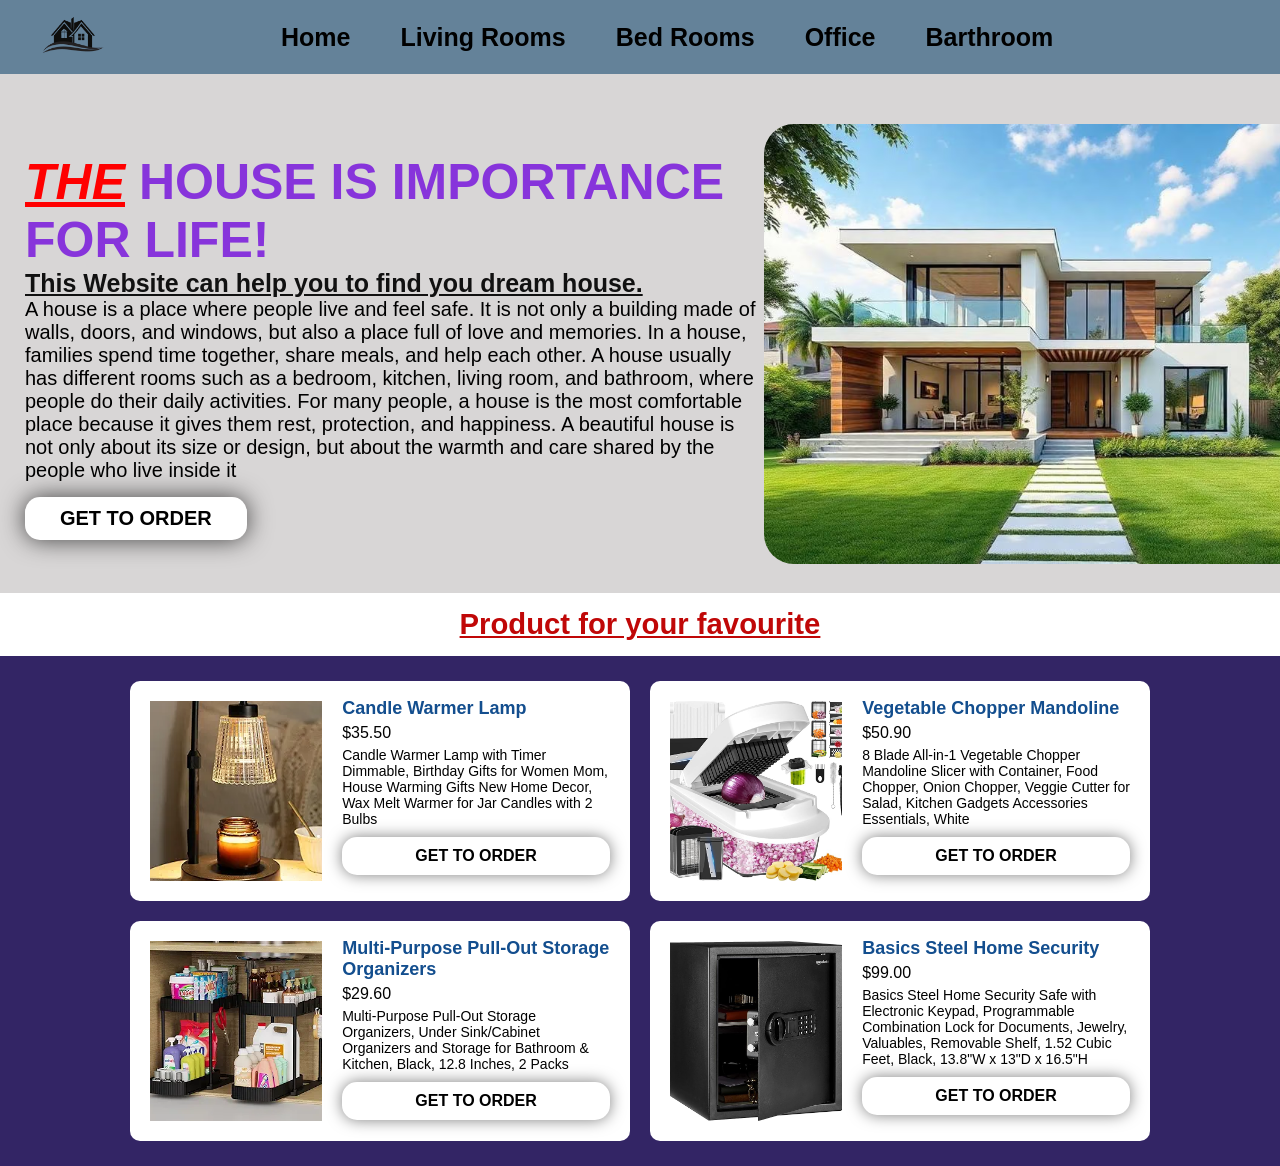
<file: index.html>
<!DOCTYPE html>
<html lang="en">

<head>
    <meta charset="UTF-8">
    <meta name="viewport" content="width=device-width, initial-scale=1.0">
    <title>House in your dream</title>
    <link rel="stylesheet" href="./css_files/style.css">
    <link rel="icon" href="./imgs/logo.png">
</head>

<body>

    <!-- header_and_navigation -->
    <div class="header">
        <!-- ==== logo === -->
        <div class="logo">
            <a href="./index.html"><img src="./imgs/logo.png" alt="LOGO"></a>
        </div>
        <!-- ==== logo === -->
        <!-- ========================================= -->
        <!-- navigation_bar -->
        <div class="nav">
            <ul>
                <li><a href="#">Home</a></li>
                <li><a href="./html_files/live_room.html">Living Rooms</a></li>
                <li><a href="./html_files/bed_room.html">Bed Rooms</a></li>
                <li><a href="./html_files/kitchen.html">Office</a></li>
                <li><a href="./html_files/barthroom.html">Barthroom</a></li>
            </ul>
        </div>
        <!-- end of navigation_bar -->
    </div>
    <!-- end of header_and_navigation -->
    <!-- ============================================= -->

    <!-- hero_section -->
    <section class="section">
        <div class="hero_div">

            <div class="hero_txt">
                <h1><i>THE</i> HOUSE IS IMPORTANCE FOR LIFE!</h1>
                <h4>This Website can help you to find you dream house.</h4>
                <p>A house is a place where people live and feel safe. It is not only a building made of walls, doors,
                    and
                    windows, but also a place full of love and memories. In a house, families spend time together, share
                    meals, and help each other. A house usually has different rooms such as a bedroom, kitchen, living
                    room,
                    and bathroom, where people do their daily activities. For many people, a house is the most
                    comfortable
                    place because it gives them rest, protection, and happiness. A beautiful house is not only about its
                    size or design, but about the warmth and care shared by the people who live inside it</p>
                <a href="#">GET TO ORDER</a>

            </div>
            <div class="img">
                <img src="./imgs/hero_house.avif" alt="House">
            </div>
        </div>
    </section>

    <div class="pro_text">
        <h3> Product for your favourite </h3>
    </div>
    <!-- End of hero_section -->

    <div class="container_fluid">
        <div class="container">
            <div class="content">
                <div class="image"><img src="./imgs/Linght.webp" alt=""></div>
                <div class="txt">
                    <h3>Candle Warmer Lamp</h3>
                    <p class="price">$35.50</p>
                    <p class="desc">Candle Warmer Lamp with Timer Dimmable, Birthday Gifts for Women Mom, House Warming
                        Gifts New Home Decor, Wax Melt Warmer for Jar Candles with 2 Bulbs</p>
                    <a href="#">GET TO ORDER</a>
                </div>
            </div>
            <div class="content">
                <div class="image"><img src="./imgs/cut.jpg" alt=""></div>
                <div class="txt">
                    <h3>Vegetable Chopper Mandoline </h3>
                    <p class="price">$50.90</p>
                    <p class="desc">8 Blade All-in-1 Vegetable Chopper Mandoline Slicer with Container, Food Chopper,
                        Onion Chopper, Veggie Cutter for Salad, Kitchen Gadgets Accessories Essentials, White</p>
                    <a href="#">GET TO ORDER</a>
                </div>
            </div>
            <div class="content">
                <div class="image"><img src="./imgs/sapou.webp" alt=""></div>
                <div class="txt">
                    <h3>Multi-Purpose Pull-Out Storage Organizers</h3>
                    <p class="price">$29.60</p>
                    <p class="desc">Multi-Purpose Pull-Out Storage Organizers, Under Sink/Cabinet Organizers and Storage for Bathroom & Kitchen, Black, 12.8 Inches, 2 Packs</p>
                    <a href="#">GET TO ORDER</a>
                </div>
            </div>
            <div class="content">
                <div class="image"><img src="./imgs/box_security.jpg" alt=""></div>
                <div class="txt">
                    <h3>Basics Steel Home Security</h3>
                    <p class="price">$99.00</p>
                    <p class="desc">Basics Steel Home Security Safe with Electronic Keypad, Programmable Combination
                        Lock for Documents, Jewelry, Valuables, Removable Shelf, 1.52 Cubic Feet, Black, 13.8"W x 13"D x
                        16.5"H</p>
                    <a href="#">GET TO ORDER</a>
                </div>
            </div>
        </div>
    </div>




</body>

</html>
</file>
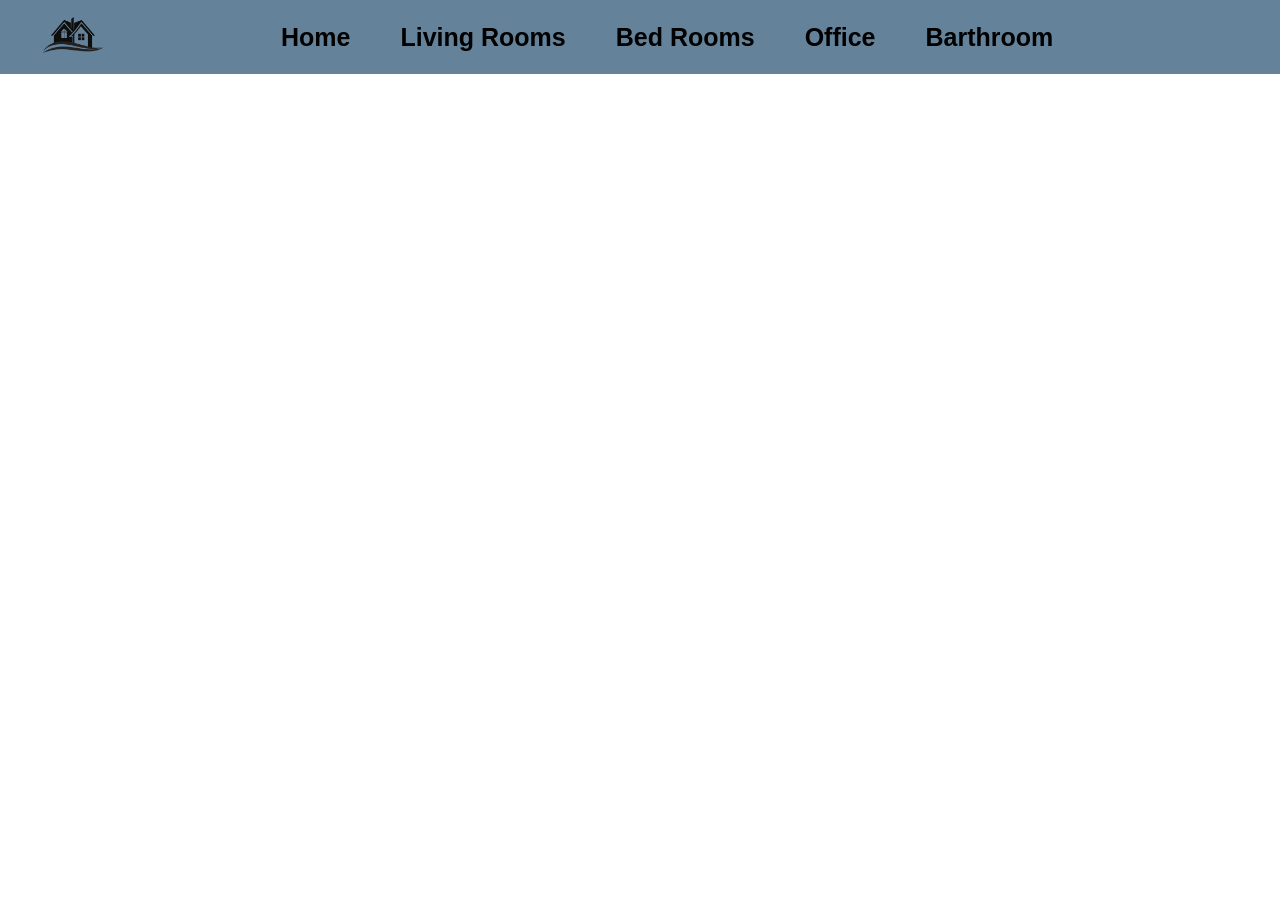
<file: html_files/barthroom.html>
<!DOCTYPE html>
<html lang="en">
<head>
    <meta charset="UTF-8">
    <meta name="viewport" content="width=device-width, initial-scale=1.0">
    <title>House in your dream</title>
    <link rel="stylesheet" href="../css_files/bathroom.css">
</head>
<body>
        <div class="header">
        <!-- ==== logo === -->
        <div class="logo">
            <a href="./index.html"><img src="../imgs/logo.png" alt="LOGO"></a>
        </div>
        <!-- ==== logo === -->
        <!-- ========================================= -->
        <!-- navigation_bar -->
        <div class="nav">
            <ul>
                <li><a href="../index.html">Home</a></li>
                <li><a href="../html_files/live_room.html">Living Rooms</a></li>
                <li><a href="../html_files/bed_room.html">Bed Rooms</a></li>
                <li><a href="../html_files/kitchen.html">Office</a></li>
                <li><a href="../html_files/barthroom.html">Barthroom</a></li>
            </ul>
        </div>
        <!-- end of navigation_bar -->
    </div>
</body>
</html>
</file>
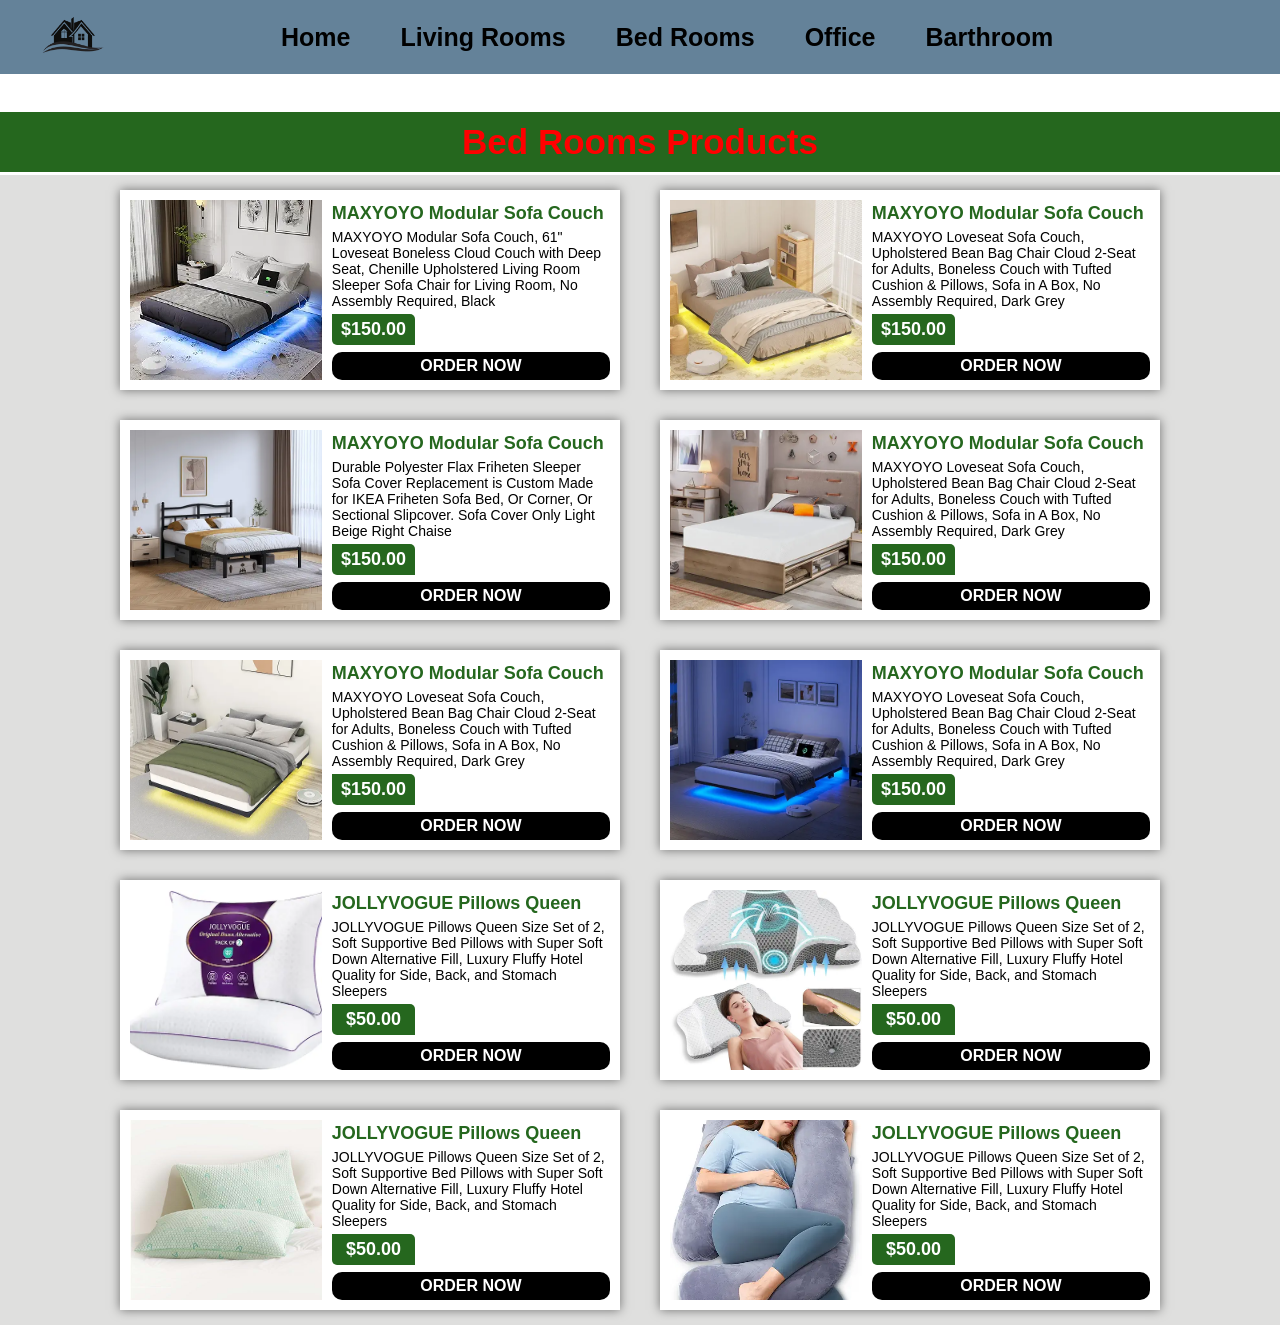
<file: html_files/bed_room.html>
<!DOCTYPE html>
<html lang="en">

<head>
    <meta charset="UTF-8">
    <meta name="viewport" content="width=device-width, initial-scale=1.0">
    <title>House in your dream</title>
    <link rel="stylesheet" href="../css_files/bed_room.css">
</head>

<body>
    <div class="header">
        <!-- ==== logo === -->
        <div class="logo">
            <a href="./index.html"><img src="../imgs/logo.png" alt="LOGO"></a>
        </div>
        <!-- ==== logo === -->
        <!-- ========================================= -->
        <!-- navigation_bar -->
        <div class="nav">
            <ul>
                <li><a href="../index.html">Home</a></li>
                <li><a href="../html_files/live_room.html">Living Rooms</a></li>
                <li><a href="../html_files/bed_room.html">Bed Rooms</a></li>
                <li><a href="../html_files/kitchen.html">Office</a></li>
                <li><a href="../html_files/barthroom.html">Barthroom</a></li>
            </ul>
        </div>
        <!-- end of navigation_bar -->



    </div>


    <div class="text">
        <h3 class="model">Bed Rooms Products</h3>
    </div>


    <div class="container">
        <div class="content">
            <div class="img"><img src="../imgs/bed01.webp" alt=""></div>
            <div class="text">
                <div class="caption">
                    <h3>MAXYOYO Modular Sofa Couch</h3>
                    <p class="desc">MAXYOYO Modular Sofa Couch, 61" Loveseat Boneless Cloud Couch with Deep Seat,
                        Chenille Upholstered Living Room Sleeper Sofa Chair for Living Room, No Assembly Required, Black
                    </p>
                    <p class="price">$150.00</p>
                </div>
                <div class="btn">
                    <a href="#">ORDER NOW</a>
                </div>
            </div>
        </div>
        <div class="content">
            <div class="img"><img src="../imgs/bed02.webp" alt=""></div>
            <div class="text">
                <div class="caption">
                    <h3>MAXYOYO Modular Sofa Couch</h3>
                    <p class="desc">MAXYOYO Loveseat Sofa Couch, Upholstered Bean Bag Chair Cloud 2-Seat for Adults,
                        Boneless Couch with Tufted Cushion & Pillows, Sofa in A Box, No Assembly Required, Dark Grey</p>
                    <p class="price">$150.00</p>
                </div>
                <div class="btn">
                    <a href="#">ORDER NOW</a>
                </div>
            </div>
        </div>
        <div class="content">
            <div class="img"><img src="../imgs/bed03.webp" alt=""></div>
            <div class="text">
                <div class="caption">
                    <h3>MAXYOYO Modular Sofa Couch</h3>
                    <p class="desc">Durable Polyester Flax Friheten Sleeper Sofa Cover Replacement is Custom Made for
                        IKEA Friheten Sofa Bed, Or Corner, Or Sectional Slipcover. Sofa Cover Only Light Beige Right
                        Chaise</p>
                    <p class="price">$150.00</p>
                </div>
                <div class="btn">
                    <a href="#">ORDER NOW</a>
                </div>
            </div>
        </div>
        <div class="content">
            <div class="img"><img src="../imgs/bed04.webp" alt=""></div>
            <div class="text">
                <div class="caption">
                    <h3>MAXYOYO Modular Sofa Couch</h3>
                    <p class="desc">MAXYOYO Loveseat Sofa Couch, Upholstered Bean Bag Chair Cloud 2-Seat for Adults,
                        Boneless Couch with Tufted Cushion & Pillows, Sofa in A Box, No Assembly Required, Dark Grey</p>
                    <p class="price">$150.00</p>
                </div>
                <div class="btn">
                    <a href="#">ORDER NOW</a>
                </div>
            </div>
        </div>
        <div class="content">
            <div class="img"><img src="../imgs/bed05.webp" alt=""></div>
            <div class="text">
                <div class="caption">
                    <h3>MAXYOYO Modular Sofa Couch</h3>
                    <p class="desc">MAXYOYO Loveseat Sofa Couch, Upholstered Bean Bag Chair Cloud 2-Seat for Adults,
                        Boneless Couch with Tufted Cushion & Pillows, Sofa in A Box, No Assembly Required, Dark Grey</p>
                    <p class="price">$150.00</p>
                </div>
                <div class="btn">
                    <a href="#">ORDER NOW</a>
                </div>
            </div>
        </div>
        <div class="content">
            <div class="img"><img src="../imgs/bed06.webp" alt=""></div>
            <div class="text">
                <div class="caption">
                    <h3>MAXYOYO Modular Sofa Couch</h3>
                    <p class="desc">MAXYOYO Loveseat Sofa Couch, Upholstered Bean Bag Chair Cloud 2-Seat for Adults,
                        Boneless Couch with Tufted Cushion & Pillows, Sofa in A Box, No Assembly Required, Dark Grey</p>
                    <p class="price">$150.00</p>
                </div>
                <div class="btn">
                    <a href="#">ORDER NOW</a>
                </div>
            </div>
        </div>
        <div class="content">
            <div class="img"><img src="../imgs/pl01.webp" alt=""></div>
            <div class="text">
                <div class="caption">
                    <h3>JOLLYVOGUE Pillows Queen </h3>
                    <p class="desc">JOLLYVOGUE Pillows Queen Size Set of 2, Soft Supportive Bed Pillows with Super Soft
                        Down Alternative Fill, Luxury Fluffy Hotel Quality for Side, Back, and Stomach Sleepers</p>
                    <p class="price">$50.00</p>
                </div>
                <div class="btn">
                    <a href="#">ORDER NOW</a>
                </div>
            </div>
        </div>
        <div class="content">
            <div class="img"><img src="../imgs/pl02.webp" alt=""></div>
            <div class="text">
                <div class="caption">
                    <h3>JOLLYVOGUE Pillows Queen </h3>
                    <p class="desc">JOLLYVOGUE Pillows Queen Size Set of 2, Soft Supportive Bed Pillows with Super Soft
                        Down Alternative Fill, Luxury Fluffy Hotel Quality for Side, Back, and Stomach Sleepers</p>
                    <p class="price">$50.00</p>
                </div>
                <div class="btn">
                    <a href="#">ORDER NOW</a>
                </div>
            </div>
        </div>
        <div class="content">
            <div class="img"><img src="../imgs/pl03.jpg" alt=""></div>
            <div class="text">
                <div class="caption">
                    <h3>JOLLYVOGUE Pillows Queen </h3>
                    <p class="desc">JOLLYVOGUE Pillows Queen Size Set of 2, Soft Supportive Bed Pillows with Super Soft
                        Down Alternative Fill, Luxury Fluffy Hotel Quality for Side, Back, and Stomach Sleepers</p>
                    <p class="price">$50.00</p>
                </div>
                <div class="btn">
                    <a href="#">ORDER NOW</a>
                </div>
            </div>
        </div>
        <div class="content">
            <div class="img"><img src="../imgs/pl04.webp" alt=""></div>
            <div class="text">
                <div class="caption">
                    <h3>JOLLYVOGUE Pillows Queen </h3>
                    <p class="desc">JOLLYVOGUE Pillows Queen Size Set of 2, Soft Supportive Bed Pillows with Super Soft
                        Down Alternative Fill, Luxury Fluffy Hotel Quality for Side, Back, and Stomach Sleepers</p>
                    <p class="price">$50.00</p>
                </div>
                <div class="btn">
                    <a href="#">ORDER NOW</a>
                </div>
            </div>
        </div>
    </div>



</body>

</html>
</file>
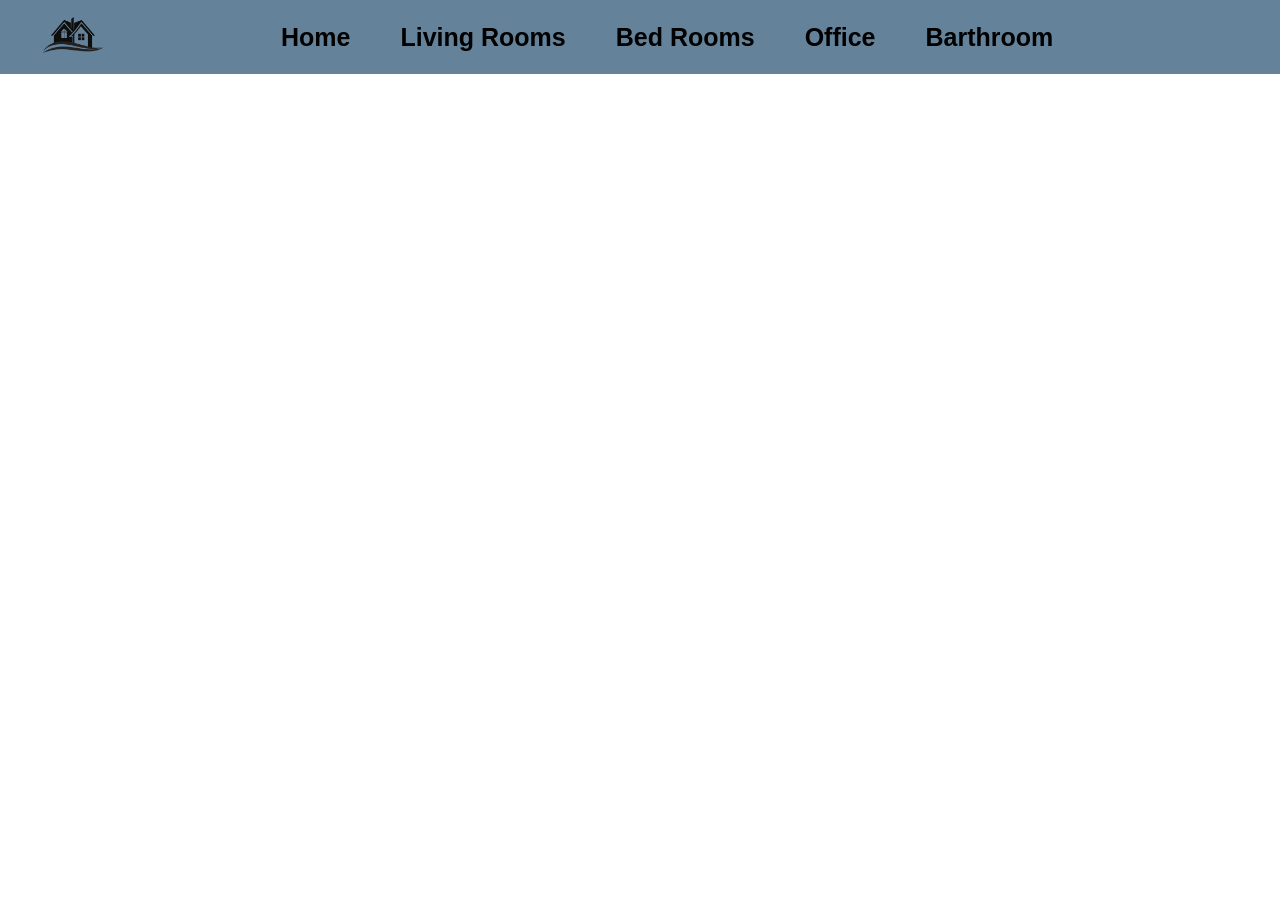
<file: html_files/kitchen.html>
<!DOCTYPE html>
<html lang="en">
<head>
    <meta charset="UTF-8">
    <meta name="viewport" content="width=device-width, initial-scale=1.0">
    <title>House in your dream</title>
    <link rel="stylesheet" href="../css_files/live_room.css">
</head>
<body>
        <div class="header">
        <!-- ==== logo === -->
        <div class="logo">
            <a href="./index.html"><img src="../imgs/logo.png" alt="LOGO"></a>
        </div>
        <!-- ==== logo === -->
        <!-- ========================================= -->
        <!-- navigation_bar -->
        <div class="nav">
            <ul>
                <li><a href="../index.html">Home</a></li>
                <li><a href="../html_files/live_room.html">Living Rooms</a></li>
                <li><a href="../html_files/bed_room.html">Bed Rooms</a></li>
                <li><a href="../html_files/kitchen.html">Office</a></li>
                <li><a href="../html_files/barthroom.html">Barthroom</a></li>
            </ul>
        </div>
        <!-- end of navigation_bar -->
    </div>
</body>
</html>
</file>
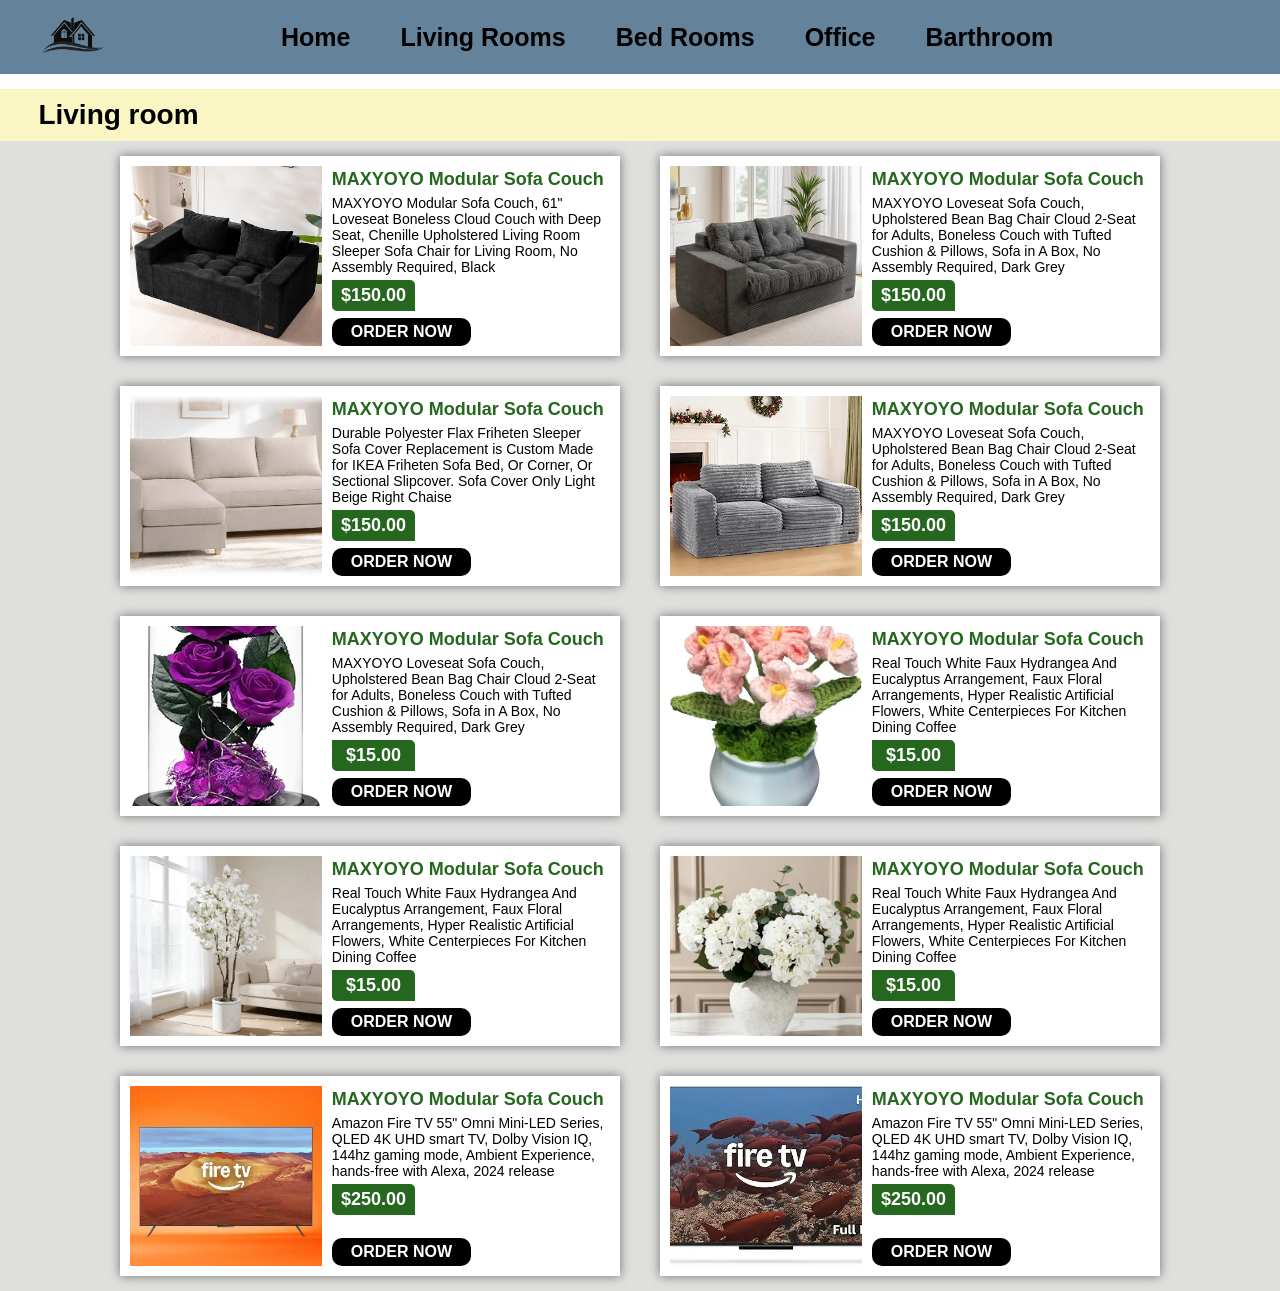
<file: html_files/live_room.html>
<!DOCTYPE html>
<html lang="en">

<head>
    <meta charset="UTF-8">
    <meta name="viewport" content="width=device-width, initial-scale=1.0">
    <title>House in your dream</title>
    <link rel="stylesheet" href="../css_files/live_room.css">
</head>

<body>
    <div class="header">
        <!-- ==== logo === -->
        <div class="logo">
            <a href="./index.html"><img src="../imgs/logo.png" alt="LOGO"></a>
        </div>
        <!-- ==== logo === -->
        <!-- ========================================= -->
        <!-- navigation_bar -->
        <div class="nav">
            <ul>
                <li><a href="../index.html">Home</a></li>
                <li><a href="../html_files/live_room.html">Living Rooms</a></li>
                <li><a href="../html_files/bed_room.html">Bed Rooms</a></li>
                <li><a href="../html_files/kitchen.html">Office</a></li>
                <li><a href="../html_files/barthroom.html">Barthroom</a></li>
            </ul>
        </div>
        <!-- end of navigation_bar -->
    </div>
    <div class="text_content">
        <h2>Living room</h2>
    </div>


    <!-- product_contraller -->
    <div class="container">
        <div class="content">
            <div class="img"><img src="../imgs/black_sofa.jpg" alt=""></div>
            <div class="text">
                <div class="caption">
                    <h3>MAXYOYO Modular Sofa Couch</h3>
                    <p class="desc">MAXYOYO Modular Sofa Couch, 61" Loveseat Boneless Cloud Couch with Deep Seat,
                        Chenille Upholstered Living Room Sleeper Sofa Chair for Living Room, No Assembly Required, Black
                    </p>
                    <p class="price">$150.00</p>
                </div>
                <div class="btn">
                    <a href="#">ORDER NOW</a>
                </div>
            </div>
        </div>
        <div class="content">
            <div class="img"><img src="../imgs/sofa.webp" alt=""></div>
            <div class="text">
                <div class="caption">
                    <h3>MAXYOYO Modular Sofa Couch</h3>
                    <p class="desc">MAXYOYO Loveseat Sofa Couch, Upholstered Bean Bag Chair Cloud 2-Seat for Adults,
                        Boneless Couch with Tufted Cushion & Pillows, Sofa in A Box, No Assembly Required, Dark Grey</p>
                    <p class="price">$150.00</p>
                </div>
                <div class="btn">
                    <a href="#">ORDER NOW</a>
                </div>
            </div>
        </div>
        <div class="content">
            <div class="img"><img src="../imgs/white_sofa.jpg" alt=""></div>
            <div class="text">
                <div class="caption">
                    <h3>MAXYOYO Modular Sofa Couch</h3>
                    <p class="desc">Durable Polyester Flax Friheten Sleeper Sofa Cover Replacement is Custom Made for
                        IKEA Friheten Sofa Bed, Or Corner, Or Sectional Slipcover. Sofa Cover Only Light Beige Right
                        Chaise</p>
                    <p class="price">$150.00</p>
                </div>
                <div class="btn">
                    <a href="#">ORDER NOW</a>
                </div>
            </div>
        </div>
        <div class="content">
            <div class="img"><img src="../imgs/gray_sofa.webp" alt=""></div>
            <div class="text">
                <div class="caption">
                    <h3>MAXYOYO Modular Sofa Couch</h3>
                    <p class="desc">MAXYOYO Loveseat Sofa Couch, Upholstered Bean Bag Chair Cloud 2-Seat for Adults,
                        Boneless Couch with Tufted Cushion & Pillows, Sofa in A Box, No Assembly Required, Dark Grey</p>
                    <p class="price">$150.00</p>
                </div>
                <div class="btn">
                    <a href="#">ORDER NOW</a>
                </div>
            </div>
        </div>
        <div class="content">
            <div class="img"><img src="../imgs/fl02.webp" alt=""></div>
            <div class="text">
                <div class="caption">
                    <h3>MAXYOYO Modular Sofa Couch</h3>
                    <p class="desc">MAXYOYO Loveseat Sofa Couch, Upholstered Bean Bag Chair Cloud 2-Seat for Adults,
                        Boneless Couch with Tufted Cushion & Pillows, Sofa in A Box, No Assembly Required, Dark Grey</p>
                    <p class="price">$15.00</p>
                </div>
                <div class="btn">
                    <a href="#">ORDER NOW</a>
                </div>
            </div>
        </div>
        <div class="content">
            <div class="img"><img src="../imgs/fl01.webp" alt=""></div>
            <div class="text">
                <div class="caption">
                    <h3>MAXYOYO Modular Sofa Couch</h3>
                    <p class="desc">Real Touch White Faux Hydrangea And Eucalyptus Arrangement, Faux Floral
                        Arrangements, Hyper Realistic Artificial Flowers, White Centerpieces For Kitchen Dining Coffee
                    </p>
                    <p class="price">$15.00</p>
                </div>
                <div class="btn">
                    <a href="#">ORDER NOW</a>
                </div>
            </div>
        </div>
        <div class="content">
            <div class="img"><img src="../imgs/fl03.webp" alt=""></div>
            <div class="text">
                <div class="caption">
                    <h3>MAXYOYO Modular Sofa Couch</h3>
                    <p class="desc">Real Touch White Faux Hydrangea And Eucalyptus Arrangement, Faux Floral
                        Arrangements, Hyper Realistic Artificial Flowers, White Centerpieces For Kitchen Dining Coffee
                    </p>
                    <p class="price">$15.00</p>
                </div>
                <div class="btn">
                    <a href="#">ORDER NOW</a>
                </div>
            </div>
        </div>
        <div class="content">
            <div class="img"><img src="../imgs/fl04.webp" alt=""></div>
            <div class="text">
                <div class="caption">
                    <h3>MAXYOYO Modular Sofa Couch</h3>
                    <p class="desc">Real Touch White Faux Hydrangea And Eucalyptus Arrangement, Faux Floral
                        Arrangements, Hyper Realistic Artificial Flowers, White Centerpieces For Kitchen Dining Coffee
                    </p>
                    <p class="price">$15.00</p>
                </div>
                <div class="btn">
                    <a href="#">ORDER NOW</a>
                </div>
            </div>
        </div>
        <div class="content">
            <div class="img"><img src="../imgs/tv01.jpg" alt=""></div>
            <div class="text">
                <div class="caption">
                    <h3>MAXYOYO Modular Sofa Couch</h3>
                    <p class="desc">Amazon Fire TV 55" Omni Mini-LED Series, QLED 4K UHD smart TV, Dolby Vision IQ,
                        144hz gaming mode, Ambient Experience, hands-free with Alexa, 2024 release
                    </p>
                    <p class="price">$250.00</p>
                </div>
                <div class="btn">
                    <a href="#">ORDER NOW</a>
                </div>
            </div>
        </div>
        <div class="content">
            <div class="img"><img src="../imgs/tv02.webp" alt=""></div>
            <div class="text">
                <div class="caption">
                    <h3>MAXYOYO Modular Sofa Couch</h3>
                    <p class="desc">Amazon Fire TV 55" Omni Mini-LED Series, QLED 4K UHD smart TV, Dolby Vision IQ,
                        144hz gaming mode, Ambient Experience, hands-free with Alexa, 2024 release
                    </p>
                    <p class="price">$250.00</p>
                </div>
                <div class="btn">
                    <a href="#">ORDER NOW</a>
                </div>
            </div>
        </div>
    </div>


</body>

</html>
</file>
<file: css_files/style.css>
*{
    margin: 0;
    padding: 0;
    box-sizing: border-box;
}
a{
    text-decoration: none;
}
body{
    background-color: #ffffff;
    color: #000000;
    font-family: sans-serif;
    font-size: 16px;
}
/* header_style_Css */
.header{
    width: 100%;
    position: sticky;
    top: 0;
    display: flex;
    justify-content: space-between;
    align-items: center;
    background-color: #648299;
    color: #ffffff;
}
.header .logo{
    width: 20%;
    
}
.header .logo a img{
    width: 70px;
    margin-left: 15%;
}

.header .nav{
    width: 80%;

}
.header .nav ul{
    display: flex;
    justify-content: flex-start;
    /* padding:0 25px ; */
    list-style: none;
}
.header .nav ul li a{
    padding: 0 25px;
    font-size: 25px;
    color: #000000;
    font-weight: bold;
    transition: all 0.2s linear;
}
.header .nav ul li a:hover{
    color: #ffffff;
    text-decoration: underline;
}
/* ======================================> */
.section{
    width: 100%;
    background-color: rgb(216, 214, 214);
    padding: 25px 0;
}
.hero_div{
    /* background-color: #648299; */
    display: flex;
    justify-content: space-between;margin: 0 25px;
    align-items: center;
    margin-top: 25px;
    margin-right: 10%;
}
.hero_div .hero_txt{
    width: 70%;
}
.hero_div .hero_txt  i{
    color: red;
    text-decoration: underline;
}
.hero_div .hero_txt h1{
    color: rgb(135, 52, 219);
    font-size: 50px;
    font-weight: 700;
}
.hero_div .hero_txt h4{
    color: #111111;     
    font-size: 25px;
    text-decoration: underline;
}
.hero_div .hero_txt p{
    font-size: 20px;
}
.hero_div .hero_txt  a{
    display: block;
    width: 30%;
    padding: 10px;
    text-align: center;
    margin-top: 15px;
    border-radius: 15px;
    font-size: 20px;
    font-weight: bold;
    color: #000000;
    background-color: #ffffff;
    box-shadow: 0 0 25px rgba(0,0,0,0.7);
    transition: all 0.2s linear;
}
.hero_div .hero_txt  a:hover{
    background-color: #000000;
    color: #ffffff;
    border-radius: 25px;
    text-decoration: underline;
}
.hero_div .img{
    width: 30%;
     margin-right: 50px;
}
.hero_div .img img{
    width:550px;
    border-radius: 30px;
   
}

.pro_text{
    font-size: 25px;
    text-align: center;
    margin-top: 15px;
    color: #C00707;
    font-weight: 900;
    text-decoration: underline;
}


/* ======== container_fluid ========== */
.container_fluid{
    padding: 15px;
    margin-top: 15px;
    width: 100%;
    background-color: #332565;
}
.container{
    display: flex;
    flex-wrap: wrap;
    
    justify-content: center;
}
.container_fluid .container .content{
    display: flex;
    width: 500px;
    background-color: white;
    border-radius: 10px;
    padding: 10px;
    margin: 10px 10px;
    /* text-align: center; */
}
.content .image {
    width: 200px;
    height: 200px;
    /* background-color: #000000; */
    padding: 10px;
}
.content .image img{
    width: 100%;
    height: 100%;
    object-fit: cover;
    object-position: center;

}
.content .txt{
    margin-top: -3px;
    width: 300px;
    min-height: 200px;
    padding: 10px;
}
.content .txt h3{
    font-size: 18px;
    font-weight: bold;
    color: #134E8E;
}
.content .txt  .price{
    padding:  5px 0;
    /* margin: 5px 0; */
}
.content .txt .desc{
    font-size: 14px;
    /* font-weight: bold; */
}
.content .txt  a{
    display: block;
    margin-top: 10px;
    background-color: #ffffff;
    padding: 10px 0;
    text-align: center;
    box-shadow: 0 0 15px rgba(0,0,0,0.5);
    border-radius: 15px;
    font-weight: bold;
    color: #000000;
    transition: all 0.2s linear;
}
.content .txt  a:hover{
    background-color: #000000;
    color: #ffffff;
    text-decoration: underline;
    border-radius: 25px;
}
</file>
<file: css_files/bathroom.css>
*{
    margin: 0;
    padding: 0;
    box-sizing: border-box;
}
a{
    text-decoration: none;
}
body{
    background-color: #ffffff;
    color: #000000;
    font-family: sans-serif;
    font-size: 16px;
}
/* header_style_Css */
.header{
    width: 100%;
    position: sticky;
    top: 0;
    display: flex;
    justify-content: space-between;
    align-items: center;
    background-color: #648299;
    color: #ffffff;
}
.header .logo{
    width: 20%;
    
}
.header .logo a img{
    width: 70px;
    margin-left: 15%;
}

.header .nav{
    width: 80%;

}
.header .nav ul{
    display: flex;
    justify-content: flex-start;
    /* padding:0 25px ; */
    list-style: none;
}
.header .nav ul li a{
    padding: 0 25px;
    font-size: 25px;
    color: #000000;
    font-weight: bold;
    transition: all 0.2s linear;
}
.header .nav ul li a:hover{
    color: #ffffff;
    text-decoration: underline;
}
</file>
<file: css_files/bed_room.css>
*{
    margin: 0;
    padding: 0;
    box-sizing: border-box;
}
a{
    text-decoration: none;
}
body{
    background-color: #ffffff;
    color: #000000;
    font-family: sans-serif;
    font-size: 16px;
}
/* header_style_Css */
.header{
    width: 100%;
    position: sticky;
    top: 0;
    display: flex;
    justify-content: space-between;
    align-items: center;
    background-color: #648299;
    color: #ffffff;
}
.header .logo{
    width: 20%;
    
}
.header .logo a img{
    width: 70px;
    margin-left: 15%;
}

.header .nav{
    width: 80%;

}
.header .nav ul{
    display: flex;
    justify-content: flex-start;
    /* padding:0 25px ; */
    list-style: none;
}
.header .nav ul li a{
    padding: 0 25px;
    font-size: 25px;
    color: #000000;
    font-weight: bold;
    transition: all 0.2s linear;
}
.header .nav ul li a:hover{
    color: #ffffff;
    text-decoration: underline;
}


.container{
    margin-top: 15px;
    display: flex;
    flex-wrap: wrap;
    justify-content: center;
    width: 100%;
    background-color: #dfdfde;
}
.content{
    display: flex;
    width: 500px;
    height: 200px;
    background-color: rgb(255, 255, 255);
    padding: 5px;
    margin: 15px 20px;
    box-shadow: 0 0 10px rgba(0,0,0,0.5);
}
.content .img{
    width: 200px;
    height: 180px;
    /* background-color: black; */
    margin: 5px;
}
.content .img img{
    width: 100%;
    height: 100%;
    object-fit: cover;
    object-position: center;
}
.content .text{
    display: flex;
    flex-direction: column;
    width: 300px;
    min-height: 150px;
    /* background-color: #648299; */
    padding: 5px;
}
.content .text .caption{
    /* background-color: #ff0000; */
    margin: 3px 0;
    height: 150px;
}
.content .text .caption h3{
    font-size: 18px;
    color: #25671E;
}
.content .text .caption .desc{
    font-size: 14px;
    font-weight: 500;
    padding: 5px 0;
}
.content .text .caption .price{
    background-color: #25671E;
    padding: 5px 0;
    width: 30%;
    text-align: center;
    color: #ffffff;
    font-weight: bold;
    font-size: 18px;
    border-radius: 0 5px 0;
}
.content .text .btn a{
    display: block;
    width: 100%;
    background-color: #000000;
    color: #ffffff;
    font-weight: bold;
    padding: 5px 0;
    text-align: center;
    border-radius: 10px;
    transition: all 0.2s linear;
}
.content .text .btn a:hover{
    background: #ffffff;
    color: #000000;
    border-radius: 25px;
    text-decoration: underline;
    box-shadow: 0 0 15px rgba(0,0,0,0.5);
}


.text .model{
    font-size: 35px;
    text-align: center;
    margin-top: 3%;
    font-weight: 700;
    color: red;
    margin-bottom: -1%;
    background-color: #25671E;
    padding: 10px 0;
}
</file>
<file: css_files/live_room.css>
*{
    margin: 0;
    padding: 0;
    box-sizing: border-box;
}
a{
    text-decoration: none;
}
body{
    background-color: #ffffff;
    color: #000000;
    font-family: sans-serif;
    font-size: 16px;
}
/* header_style_Css */
.header{
    width: 100%;
    position: sticky;
    top: 0;
    display: flex;
    justify-content: space-between;
    align-items: center;
    background-color: #648299;
    color: #ffffff;
}
.header .logo{
    width: 20%;
    
}
.header .logo a img{
    width: 70px;
    margin-left: 15%;
}

.header .nav{
    width: 80%;

}
.header .nav ul{
    display: flex;
    justify-content: flex-start;
    /* padding:0 25px ; */
    list-style: none;
}
.header .nav ul li a{
    padding: 0 25px;
    font-size: 25px;
    color: #000000;
    font-weight: bold;
    transition: all 0.2s linear;
}
.header .nav ul li a:hover{
    color: #ffffff;
    text-decoration: underline;
}
/* text_content */
.text_content{
    margin-top: 15px;
   /* text-align: center; */
    background-color: #F9F6C4;
      padding: 10px 0;
}
.text_content h2{
     margin-left: 3%;
    font-size: 28px;
    color: #000000;
}

/* =====product==== */
.container{
    display: flex;
    flex-wrap: wrap;
    justify-content: center;
    width: 100%;
    background-color: #dfdfde;
}
.content{
    display: flex;
    width: 500px;
    height: 200px;
    background-color: rgb(255, 255, 255);
    padding: 5px;
    margin: 15px 20px;
    box-shadow: 0 0 10px rgba(0,0,0,0.5);
}
.content .img{
    width: 200px;
    height: 180px;
    /* background-color: black; */
    margin: 5px;
}
.content .img img{
    width: 100%;
    height: 100%;
    object-fit: cover;
    object-position: center;
}
.content .text{
    display: flex;
    flex-direction: column;
    width: 300px;
    min-height: 150px;
    /* background-color: #648299; */
    padding: 5px;
}
.content .text .caption{
    /* background-color: #ff0000; */
    margin: 3px 0;
    height: 150px;
}
.content .text .caption h3{
    font-size: 18px;
    color: #25671E;
}
.content .text .caption .desc{
    font-size: 14px;
    font-weight: 500;
    padding: 5px 0;
}
.content .text .caption .price{
    background-color: #25671E;
    padding: 5px 0;
    width: 30%;
    text-align: center;
    color: #ffffff;
    font-weight: bold;
    font-size: 18px;
    border-radius: 0 5px 0;
}
.content .text .btn a{
    display: block;
    width: 50%;
    background-color: #000000;
    color: #ffffff;
    font-weight: bold;
    padding: 5px 0;
    text-align: center;
    border-radius: 10px;
    transition: all 0.2s linear;
}
.content .text .btn a:hover{
    background: #ffffff;
    color: #000000;
    border-radius: 25px;
    text-decoration: underline;
    box-shadow: 0 0 15px rgba(0,0,0,0.5);
}
</file>
